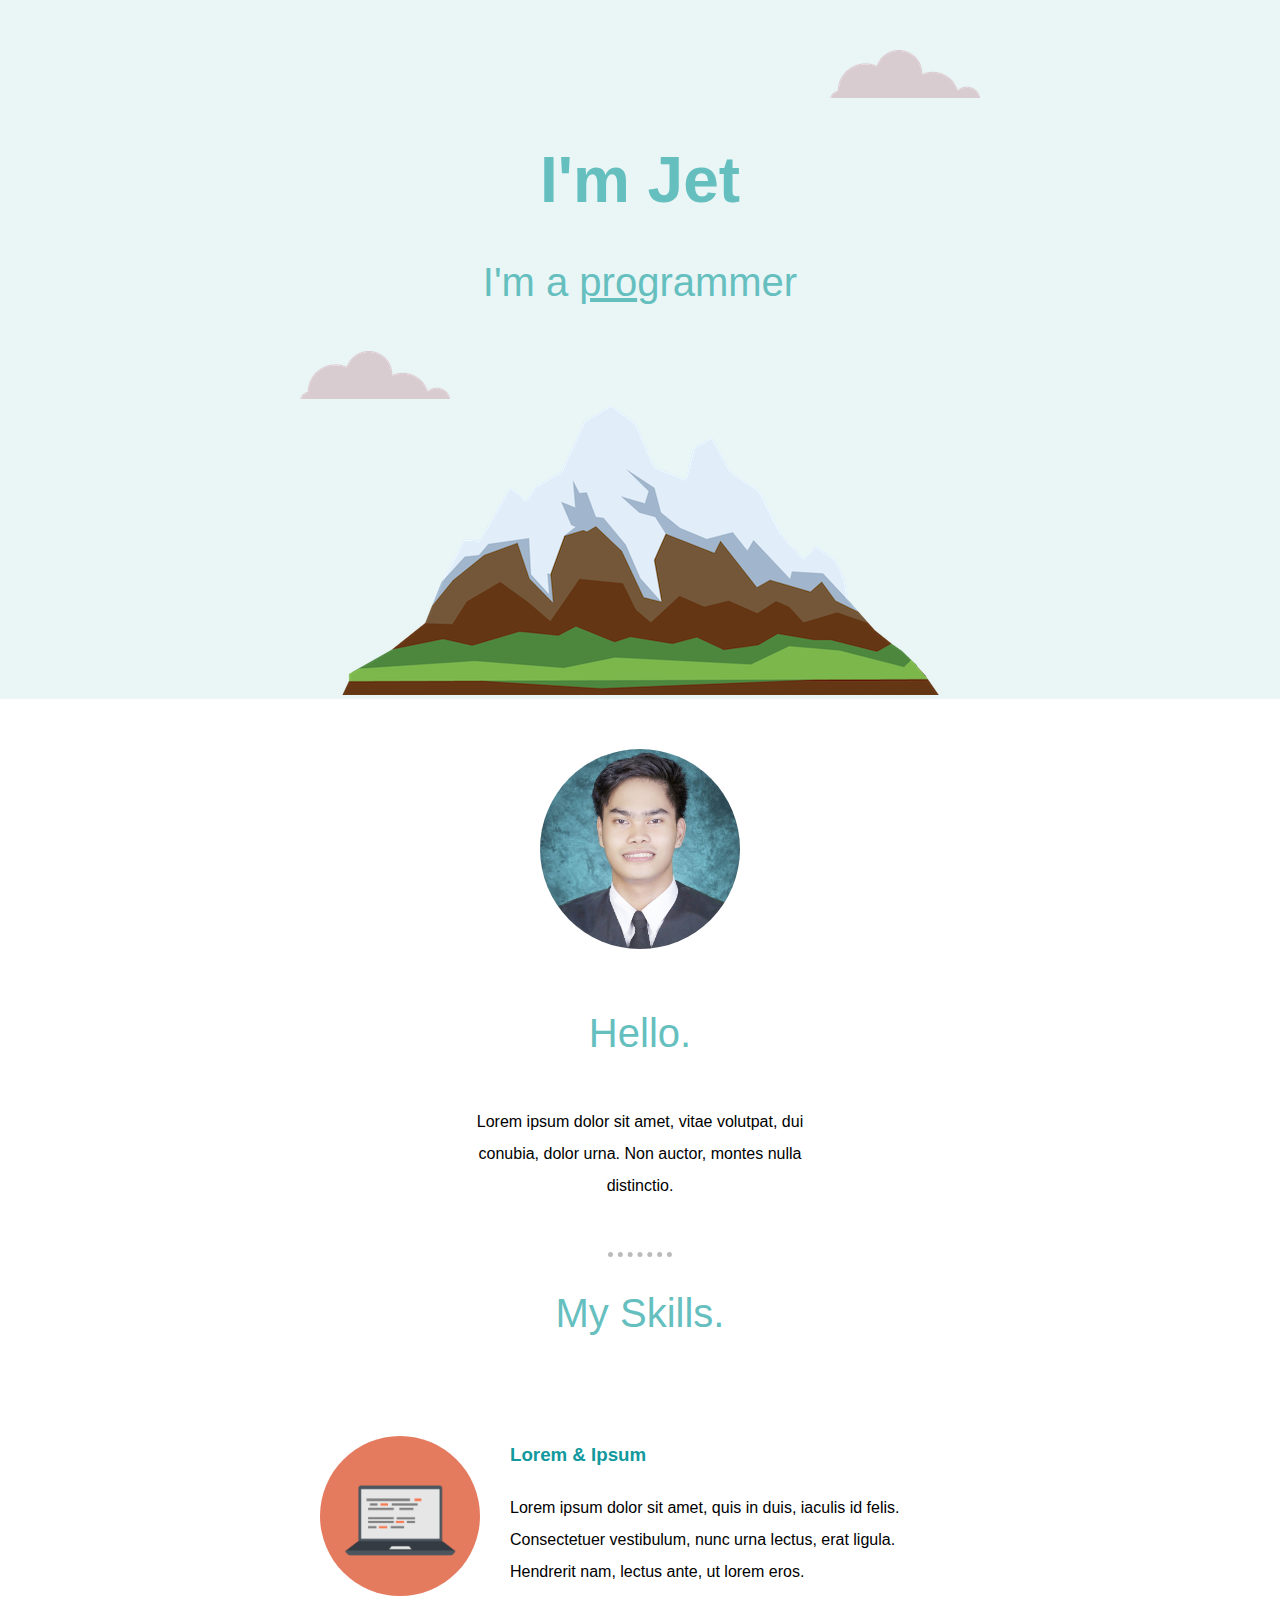
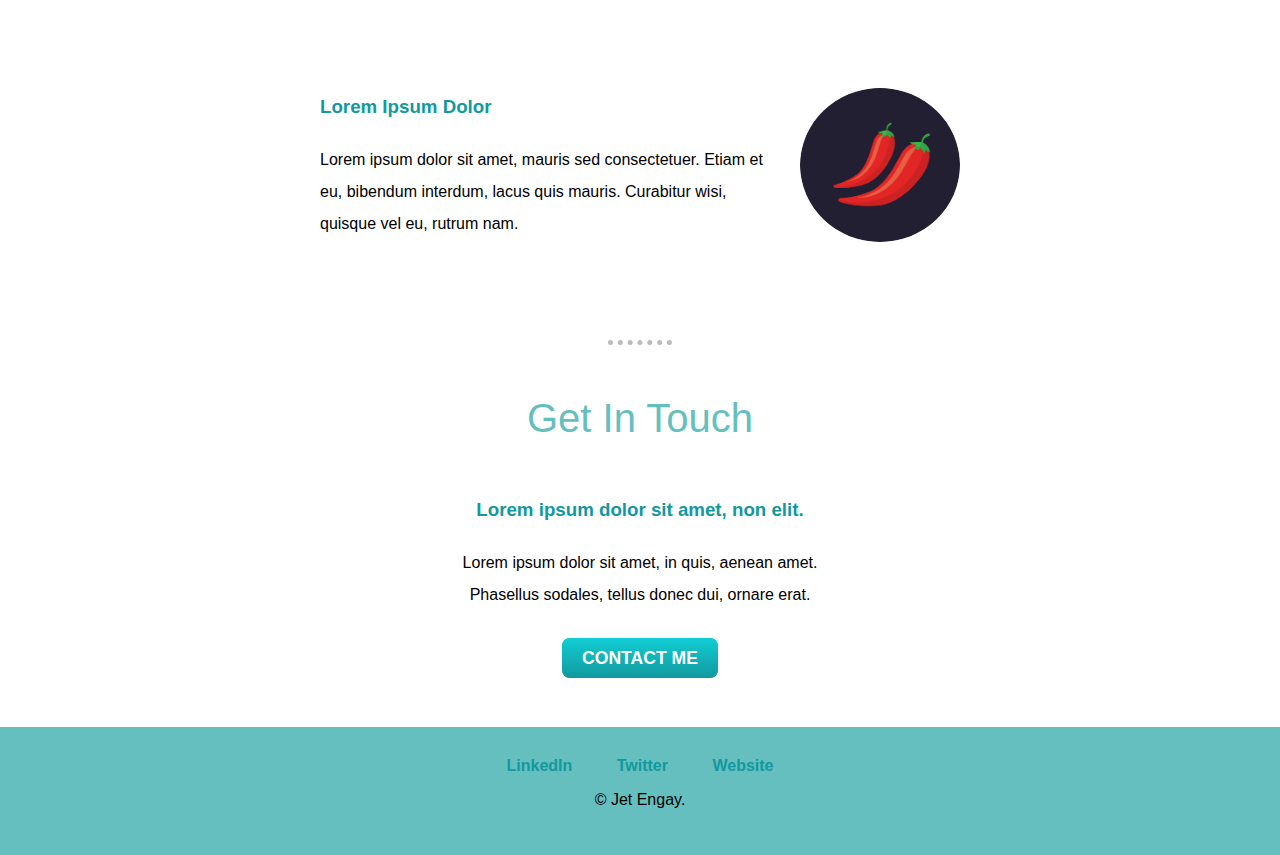
<file: index.html>
<!DOCTYPE html>
<html lang="en">
<head>
    <meta charset="UTF-8">
    <meta http-equiv="X-UA-Compatible" content="IE=edge">
    <meta name="viewport" content="width=device-width, initial-scale=1.0">
    <link rel="stylesheet" href="./css/style.css">
    <link rel="icon" type="image/png" sizes="32x32" href="./images/favicon-32x32.png">
    <title>Jet Engay</title>
</head>
<body>
    <div class="top-container">
        <img src="./images/cloud.png" alt="" class="top-cloud">
        <h1>I'm Jet</h1>
        <h2>I'm a <span>pro</span>grammer</h2>
        <img src="./images/cloud.png" alt="" class="bottom-cloud">
    <img src="./images/mountain.png" alt="" class="mtn">
    </div>
    
    <div class="middle-container">
        <div class="profile">
          <img class="prof" src="./images/jet.jpg" alt="">
          <h2>Hello.</h2>
          <p>Lorem ipsum dolor sit amet, vitae volutpat, dui conubia, dolor urna. Non auctor, montes nulla distinctio.</p>
        </div>
        <hr>
        <div class="skills">
          <h2>My Skills.</h2>
          <div class="skill-row">
            <img class="compu" src="./images/computer.png" alt="">
            <h3>Lorem & Ipsum</h3>
            <p>Lorem ipsum dolor sit amet, quis in duis, iaculis id felis. Consectetuer vestibulum, nunc urna lectus, erat ligula. Hendrerit nam, lectus ante, ut lorem eros.</p>
          </div>
          <div class="skill-row">
            <img class="chillies" src="./images/chillies.png" alt="">
            <h3>Lorem Ipsum Dolor</h3>
            <p>Lorem ipsum dolor sit amet, mauris sed consectetuer. Etiam et eu, bibendum interdum, lacus quis mauris. Curabitur wisi, quisque vel eu, rutrum nam.</p>
          </div>
        </div>
        <hr>
        <div class="contact-me">
          <h2>Get In Touch</h2>
          <h3>Lorem ipsum dolor sit amet, non elit.</h3>
          <p>Lorem ipsum dolor sit amet, in quis, aenean amet. Phasellus sodales, tellus donec dui, ornare erat.</p>
          <a class="btn" href="mailto:name@email.com">CONTACT ME</a>
        </div>
      </div>
    
      <div class="bottom-container">
        <a class="footer-link" href="https://www.linkedin.com/">LinkedIn</a>
        <a class="footer-link" href="https://twitter.com/">Twitter</a>
        <a class="footer-link" href="https://www.appbrewery.co/">Website</a>
        <p>© Jet Engay.</p>
      </div>
</body>
</html>
</file>
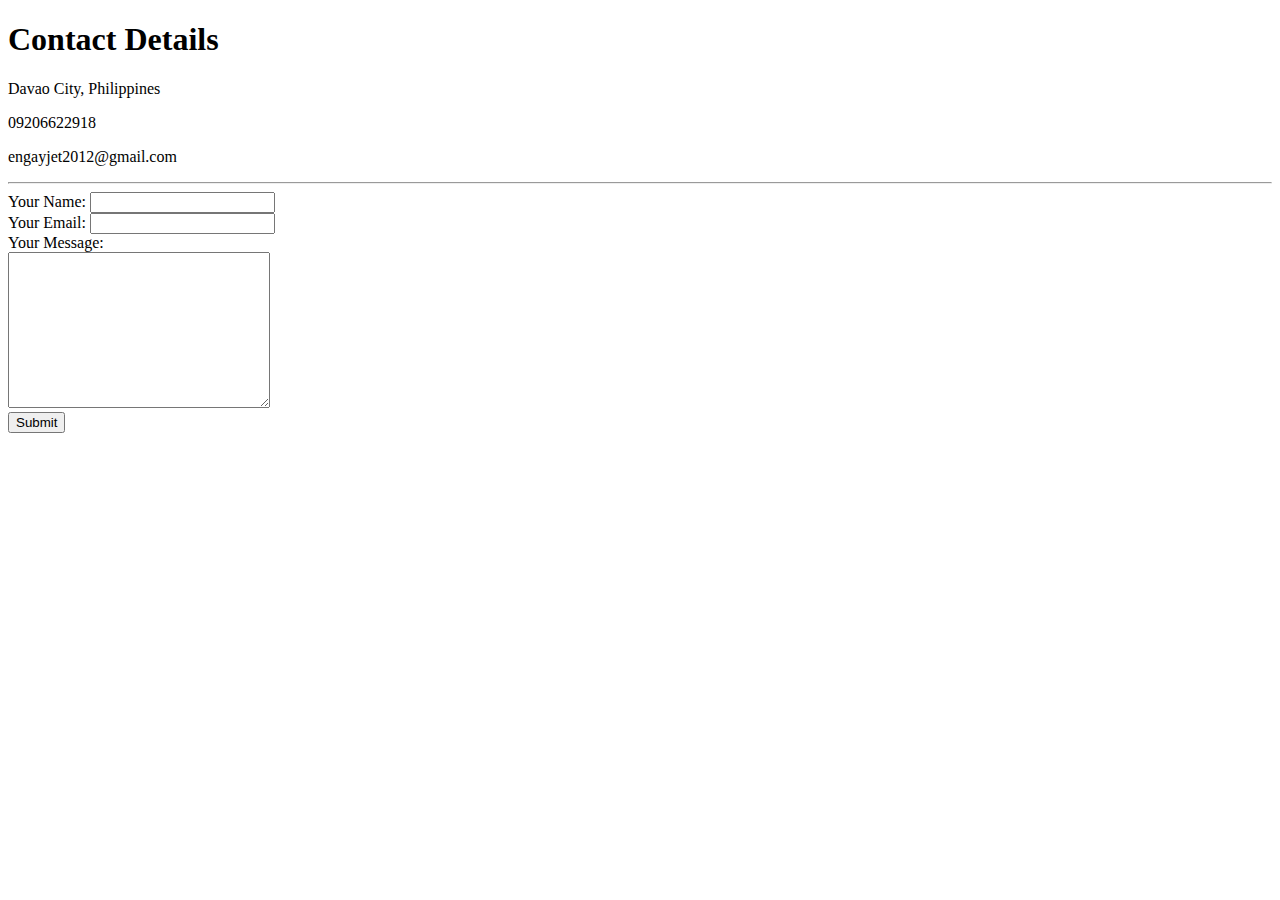
<file: contact.html>
<!DOCTYPE html>
<html lang="en" dir="ltr">
  <head>
    <meta charset="utf-8">
    <title>Contact</title>
  </head>
  <body>
    <h1>Contact Details</h1>
    <p>Davao City, Philippines</p>
    <p>09206622918</p>
    <p>engayjet2012@gmail.com</p>
    <hr>
    <form class="" action="mailto:engayjet2012@gmail.com" method="post" enctype="text/plain">
      <label for="">Your Name:</label>
      <input type="text" name="" value=""><br>
      <label for="">Your Email:</label>
      <input type="email" name="" value=""><br>
      <label for="">Your Message:</label><br>
      <textarea name="name" rows="10" cols="30"></textarea><br>
      <input type="submit" name="" value="Submit">
    </form>
  </body>
</html>
</file>
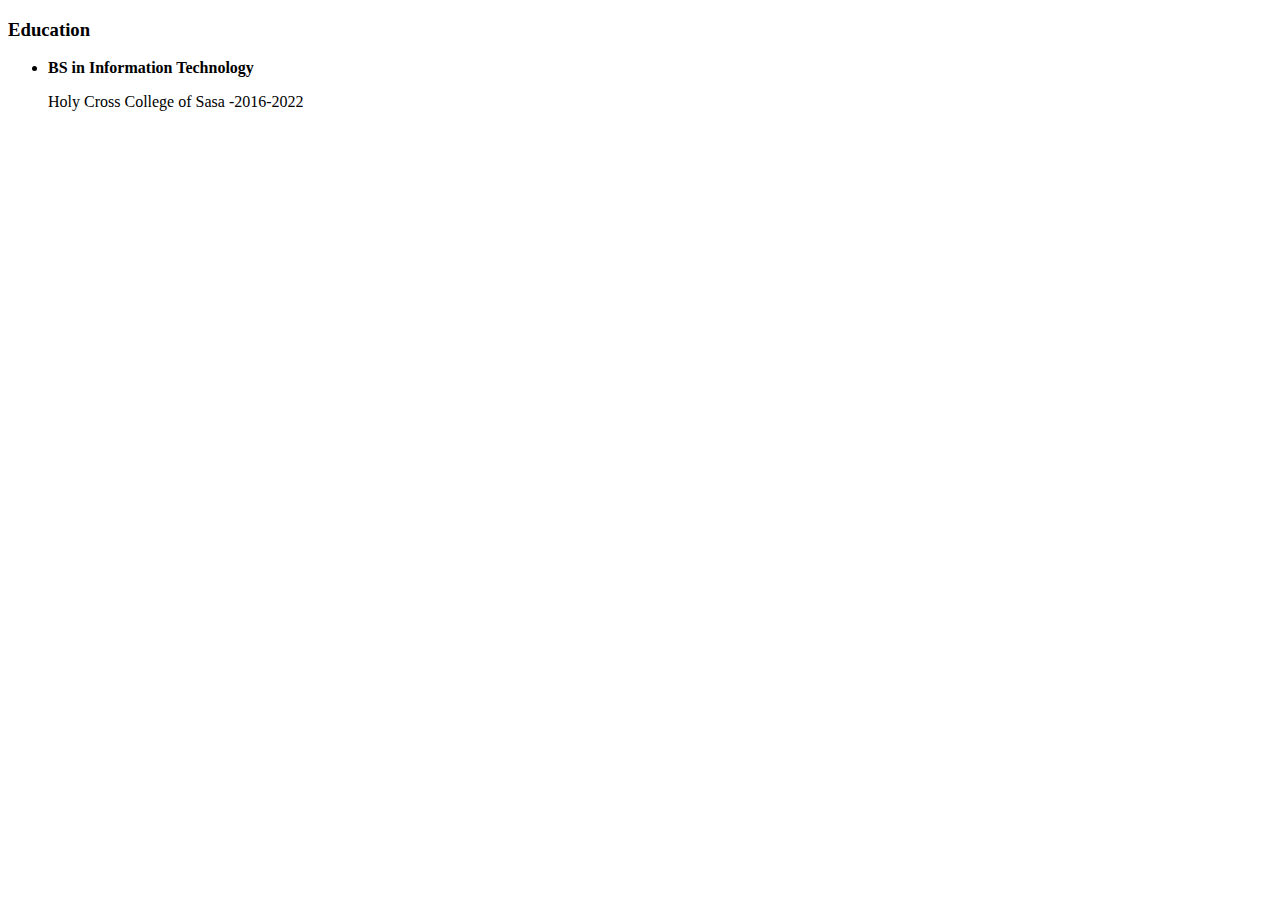
<file: hobbies.html>
<!DOCTYPE html>
<html lang="en" dir="ltr">
  <head>
    <meta charset="utf-8">
    <title>My Hobbies</title>
  </head>
  <body>
    <h3>Education</h3>
    <ul>
      <li><strong>BS in Information Technology</strong>
      <p>Holy Cross College of Sasa -2016-2022</p></li>
    </ul>
  </body>
</html>
</file>
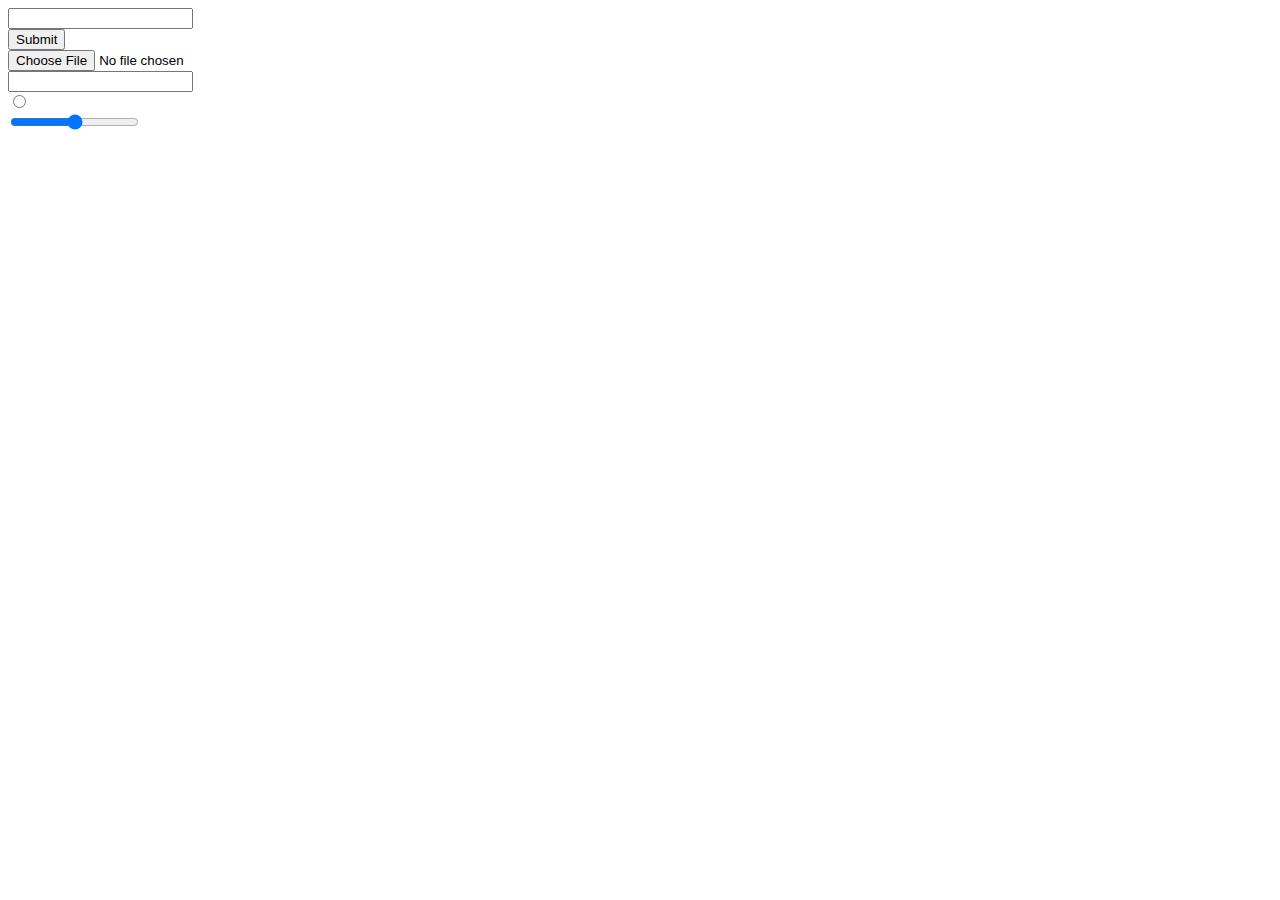
<file: inputs.html>
<!DOCTYPE html>
<html lang="en" dir="ltr">
  <head>
    <meta charset="utf-8">
    <title>Inputs</title>
  </head>
  <body>
    <form class="" action="index.html" method="post">
      <input type="text" name="" value=""><br>
      <input type="submit" name="" value="Submit"><br>
      <input type="file" name="" value=""><br>
      <input type="datetime" name="" value=""><br>
      <input type="radio" name="" value=""><br>
      <input type="range" name="" value="">
    </form>
  </body>
</html>
</file>
<file: css/style.css>
body {
    margin: 0;
    text-align: center;
    font-family: 'Poppins', sans-serif;
}

span {
    text-decoration: underline;
}

.top-container{
    background-color: #eaf6f6;
    position: relative;
    padding-top: 100px;
}

.bottom-cloud {
    position: absolute;
    left: 300px;
    bottom: 300px;
}

.top-cloud {
    position: absolute;
    right: 300px;
    top: 50px;
}

.mtn {
    background-color: #eaf6f6;
}

.prof {
    width: 200px;
    border-radius: 50%;
}

.middle-container {
    padding-top: 50px;
}

.compu, .chillies{
    border-radius: 50%;
    width: 25%;
}

.compu {
    float: left;
    margin-right: 30px;
}

.chillies {
    float: right;
    margin-left: 30px;
}

h1 {
    font-size: 4rem;
}

h2 {
    font-size: 2.5rem;
    font-weight: normal;
}

h1, h2 {
    color:  #66BFBF;
}

h3 {
    color: #11999E;
}

.profile {
    line-height: 2;
    margin-bottom: 50px;
}

.skill-row {
    width: 50%;
    margin: 100px auto 100px auto;
    text-align: left;
    line-height: 2;
}

.bottom-container {
    background-color: #66BFBF;
    padding: 30px;
}

.contact-me {
    margin-bottom: 50px;
    line-height: 2;
}

hr {
    border-style: dotted;
    border-width: 0;
    border-top-width: thick;
    width: 5%;
    border-color: #bbbbbb;
}

a {
    padding: 20px;
    text-decoration: none;
    color: #11999E;
    font-weight: bold;
}

.profile > p {
    margin: 0 auto 0 auto;
    width: 30%;
}

.contact-me > p {
    margin: 0 auto 30px auto;
    width: 30%;
}

.btn {
    background: #11cdd4;
    background-image: -webkit-linear-gradient(top, #11cdd4, #11999e);
    background-image: -moz-linear-gradient(top, #11cdd4, #11999e);
    background-image: -ms-linear-gradient(top, #11cdd4, #11999e);
    background-image: -o-linear-gradient(top, #11cdd4, #11999e);
    background-image: linear-gradient(to bottom, #11cdd4, #11999e);
    -webkit-border-radius: 8;
    -moz-border-radius: 8;
    border-radius: 8px;
    color: #ffffff;
    font-size: 1.1rem;
    padding: 10px 20px 10px 20px;
    text-decoration: none;
  }
  
  .btn:hover {
    background: #30e3cb;
    background-image: -webkit-linear-gradient(top, #30e3cb, #2bc4ad);
    background-image: -moz-linear-gradient(top, #30e3cb, #2bc4ad);
    background-image: -ms-linear-gradient(top, #30e3cb, #2bc4ad);
    background-image: -o-linear-gradient(top, #30e3cb, #2bc4ad);
    background-image: linear-gradient(to bottom, #30e3cb, #2bc4ad);
    text-decoration: none;
  }
</file>
